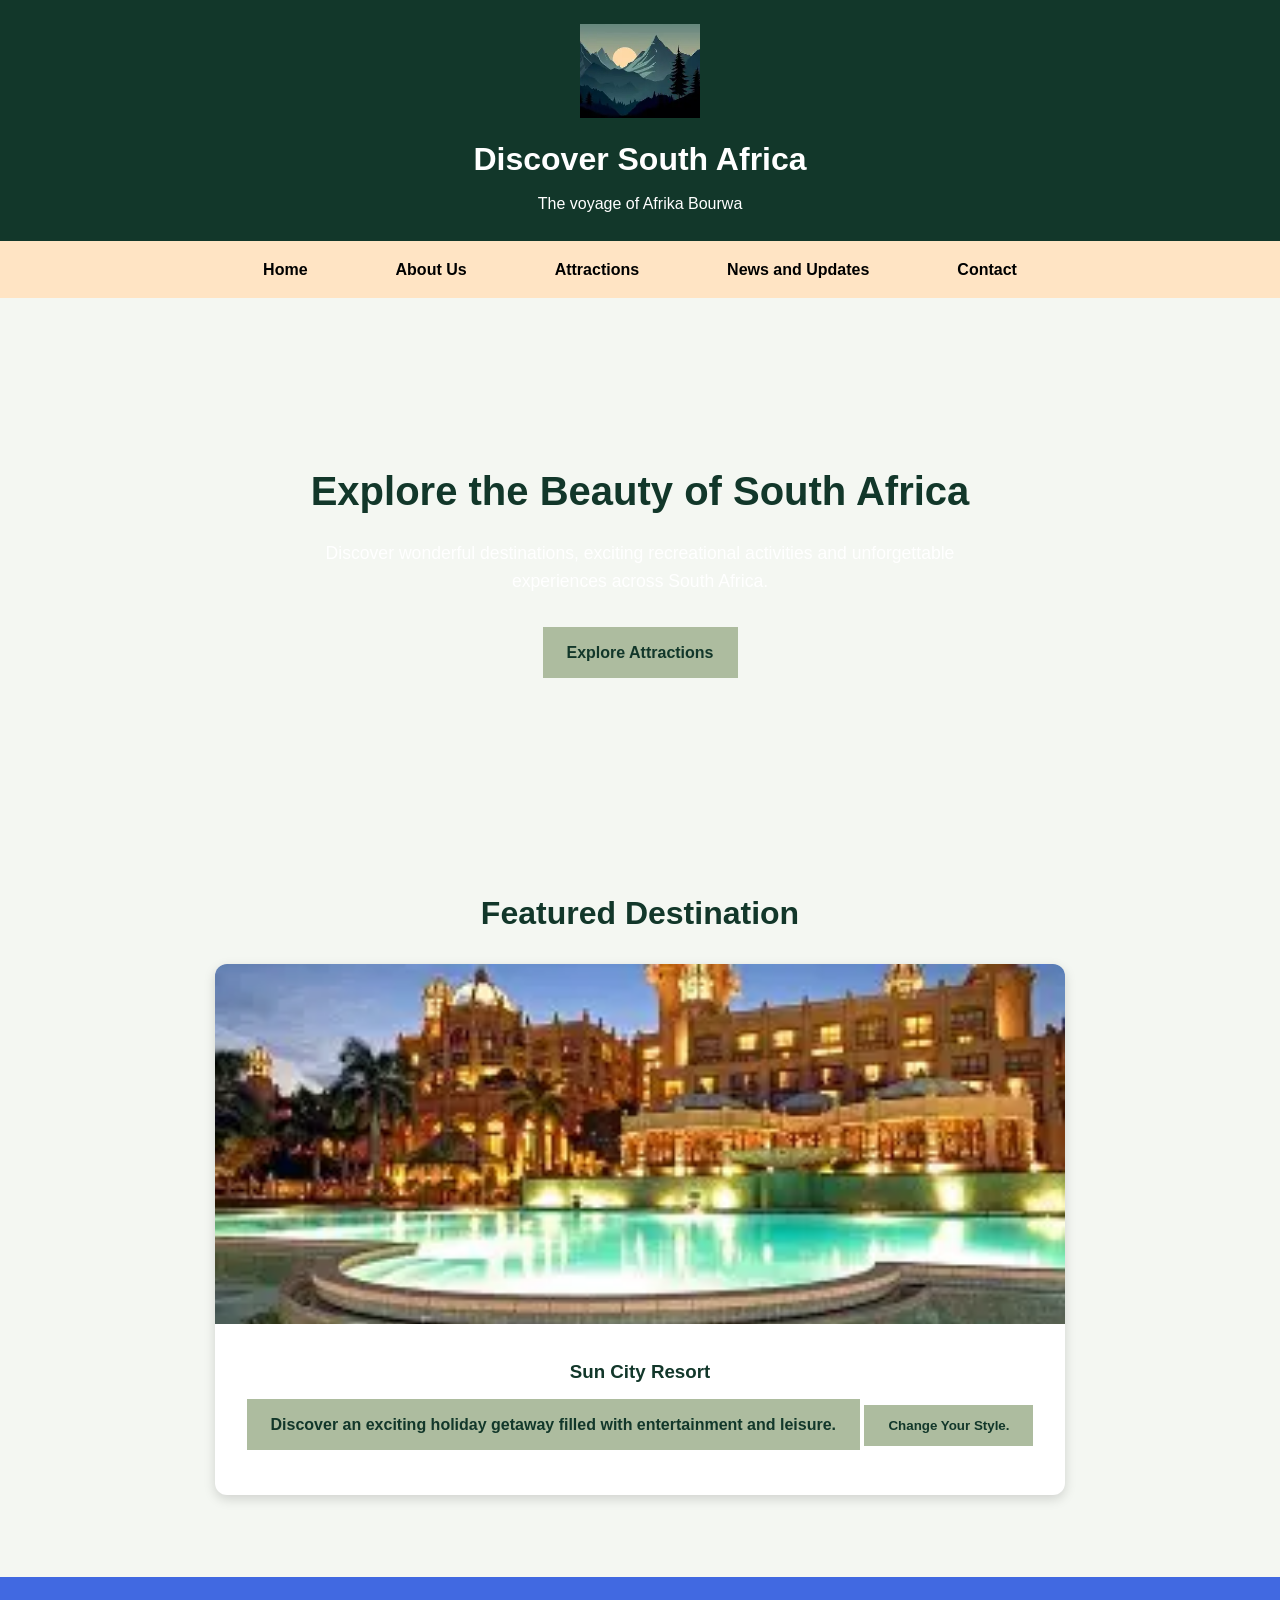
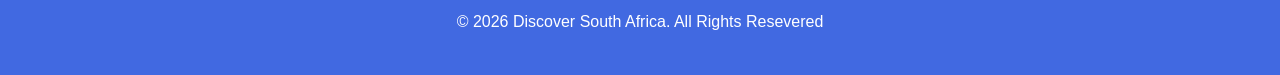
<file: docs/index.html>
<!DOCTYPE html>
<html lang="en">
<head>
    <meta charset="UTF-8">
    <meta name="viewport" content="width=device-width, initial-scale=1.0">
    <meta name="description" content="Discover South Africa's exciting tourist attractions, recreational destinations and holiday experience.">

    <title>Discover South Africa | Home</title>

    <link rel="stylesheet" href="css/styles.css">
</head>
<body>
    
    <header>

        <img
            src="images/Discover South Africa logo.webp"
            alt="Discover South Africa logo"
            width="150"
        >

        <h1>Discover South Africa</h1>

        <p>The voyage of Afrika Bourwa</p>

    </header>

    <nav>
        <ul>
            <li><a href="index.html">Home</a></li>
            <li><a href="Pages/about.html">About Us</a></li>
            <li><a href="Pages/gallery.html">Attractions</a></li>
            <li><a href="Pages/news and updates.html">News and Updates</a></li>
            <li><a href="Pages/contact.html">Contact</a></li> 
        </ul>
    </nav>
    
    <main>
        <section class="hero">

            <h2>Explore the Beauty of South Africa</h2>
            <p>
                Discover wonderful destinations, exciting recreational activities and unforgettable experiences across South Africa.
            </p>
            <a href="Pages/gallery.html" class="button">Explore Attractions</a>
        </section>

        <section class="featured-section">
            <h2>Featured Destination</h2>

            <div class="featured-card">
                <img id="featuredImage"
                     src="../images/Sun city resort.webp"
                     alt="Featured destination">
                
                <div class="featured-content">
                    <h3 id="featuredTitle">Sun City Resort</h3>

                    <p id="featuredDescription" class="button">
                        Discover an exciting holiday getaway filled with entertainment and leisure.
                    </p>

                    <button id="nextDestination" class="button">
                        Change Your Style.
                    </button>
                </div>
            </div>
        </section>
    </main>
    
    <footer>
        <p>
            © 2026 Discover South Africa.
            All Rights Resevered
        </p>
    </footer>
    <script src="../js/featured.js" defer></script>
</body>
</html>
</file>
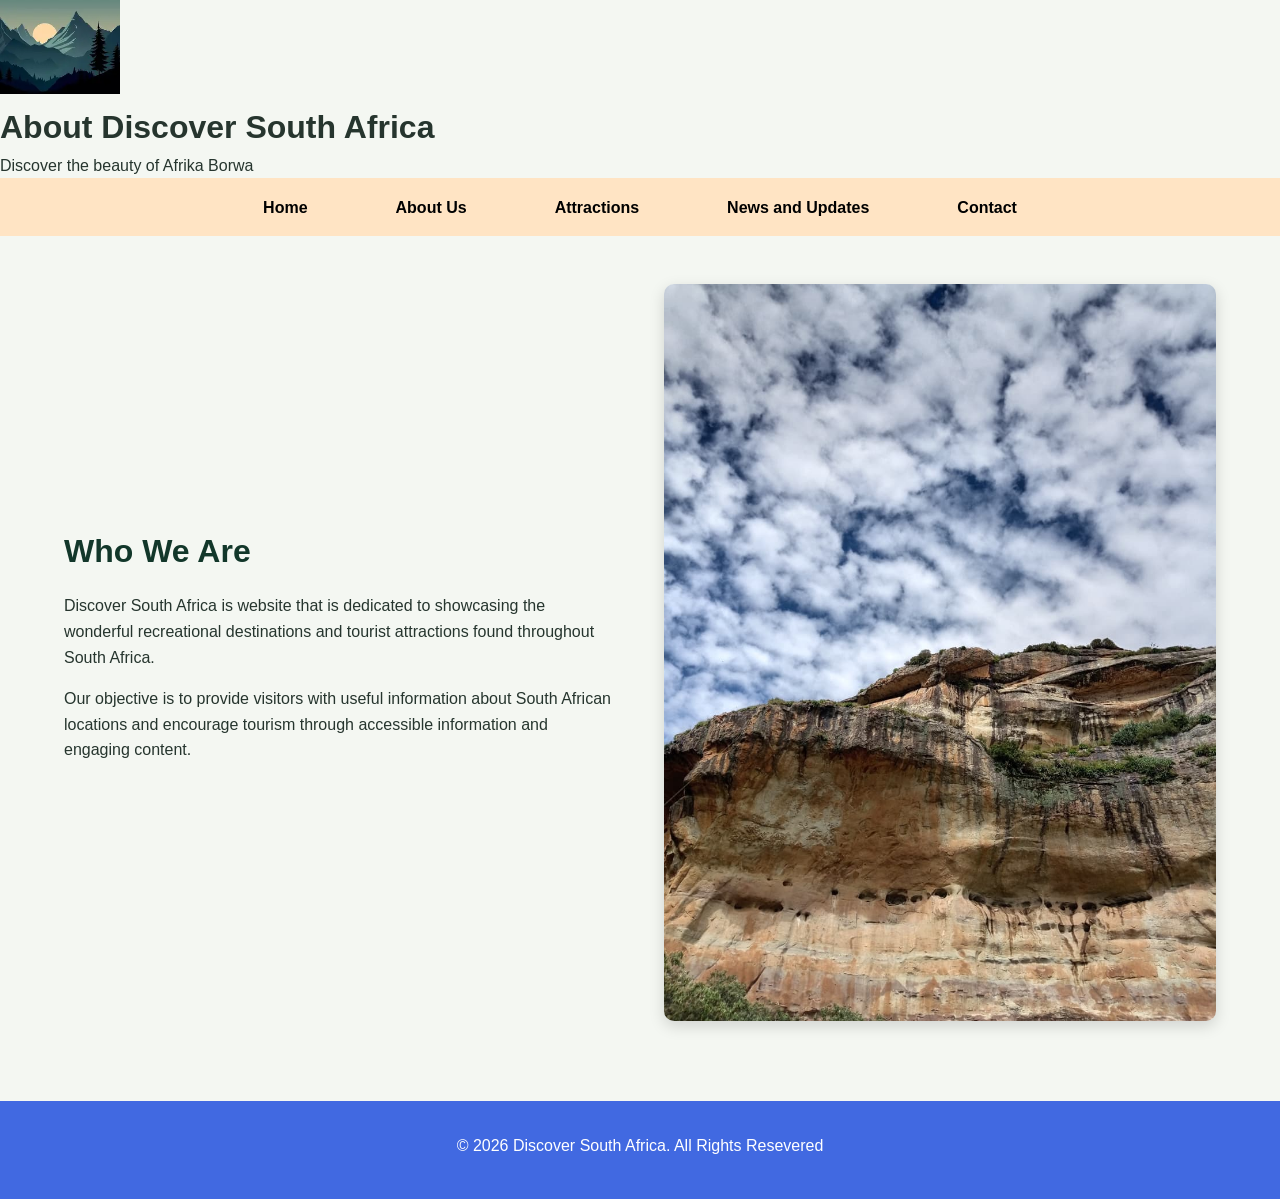
<file: docs/Pages/about.html>
<!DOCTYPE html>
<html lang="en">
<head>
    <meta charset="UTF-8">
    <meta name="viewport" content="width=device-width, initial-scale=1.0">
    <meta name="description" content="Learn about Discover South Africa and our mission to showcase South Africa's recreational hotspots.">
    <title>About Us | Discover South Africa</title>
    <link rel="stylesheet" href="../css/styles.css">
</head>
<body>
    <header">
        <img
            src="../images/Discover South Africa logo.webp"
            alt="Discover South Africa logo"
            width="120"
        >
        <h1>About Discover South Africa</h1>
        <p>Discover the beauty of Afrika Borwa</p>
    </header>

    <nav>
        <ul>
            <li><a href="../index.html">Home</a></li>
            <li><a href="about.html">About Us</a></li>
            <li><a href="gallery.html">Attractions</a></li>
            <li><a href="news and updates.html">News and Updates</a></li>
            <li><a href="contact.html">Contact</a></li>
        </ul>
    </nav>

    <main>
        <section class="about">
            <div class="about-text">
                <h2>Who We Are</h2>

                <p>
                    Discover South Africa is website that is dedicated to showcasing the wonderful recreational destinations and tourist attractions found throughout South Africa.
                </p>
                <p>Our objective is to provide visitors with useful information about South African locations and encourage tourism through accessible information and engaging content.</p>
            </div>

            <img
                src="../images/Clarens view.jpeg"
                alt="A tiny peek of Clarens"
            >
        </section>
    </main>

    <scrpit src="../js/gallery.js" defer></scrpit>
    <footer>
        <p>
            © 2026 Discover South Africa.
            All Rights Resevered
        </p>
    </footer>

</body>
</html>
</file>
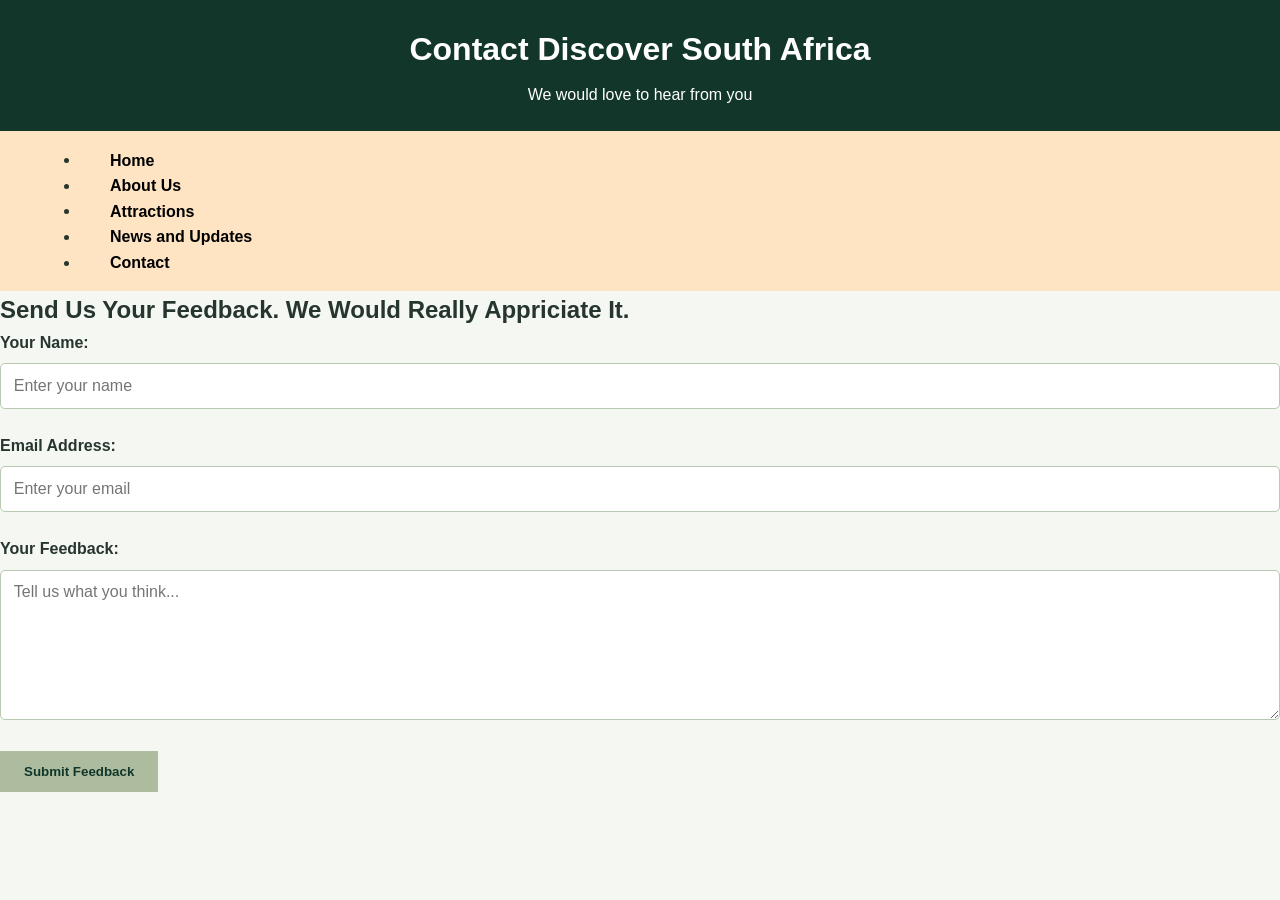
<file: docs/Pages/contact.html>
<!DOCTYPE html>
<html lang="en">
    <head>
        <meta charset="UTF-8">
        <meta name="viewport" content="width=device-width, initial-scale=1.0">

        <title>Contact Us | Discover South Africa</title>
        <link rel="stylesheet" href="../css/styles.css">
    </head>

    <body>
        <header>
            <h1>Contact Discover South Africa</h1>
            <p>We would love to hear from you</p>
        </header>

        <nav>
            <li><a href="../index.html">Home</a></li>
            <li><a href="about.html">About Us</a></li>
            <li><a href="gallery.html">Attractions</a></li>
            <li><a href="news and updates.html">News and Updates</a></li>
            <li><a href="contact.html">Contact</a></li>
        </nav>

        <main class="contact-container">

            <h2>Send Us Your Feedback. We Would Really Appriciate It.</h2>

            <form id="feedbackForm"
                  action="https://formspree.io/f/xjyyjkbr"
                  method="POST">

                <div class="form-group">
                 <label for="visitorName">Your Name:</label>
                 <input
                    type="text"
                    id="visitorName"
                    name="name"
                    placeholder="Enter your name"
                    required
                 >
                </div>

                <div class="form-group">
                 <label for="visitorEmail">Email Address:</label>
                 <input
                     type="email"
                     id="visitorEmail"
                     name="email"
                     placeholder="Enter your email"
                     required
                 >
                </div>

                <div class="form-group">
                 <label for="visitorMessage">Your Feedback:</label>
                 <textarea
                     id="visitorMessage"
                     name="message"
                     placeholder="Tell us what you think..."
                     minlength="10"
                     required
                 ></textarea>
               </div>

              <button type="submit" class="button">
                  Submit Feedback
              </button>

                <p id="formMessage" aria-live="polite"></p>

            </form>
        </main>
        <script src="../js/feedback.js" defer></script>
    </body>
</html>
</file>
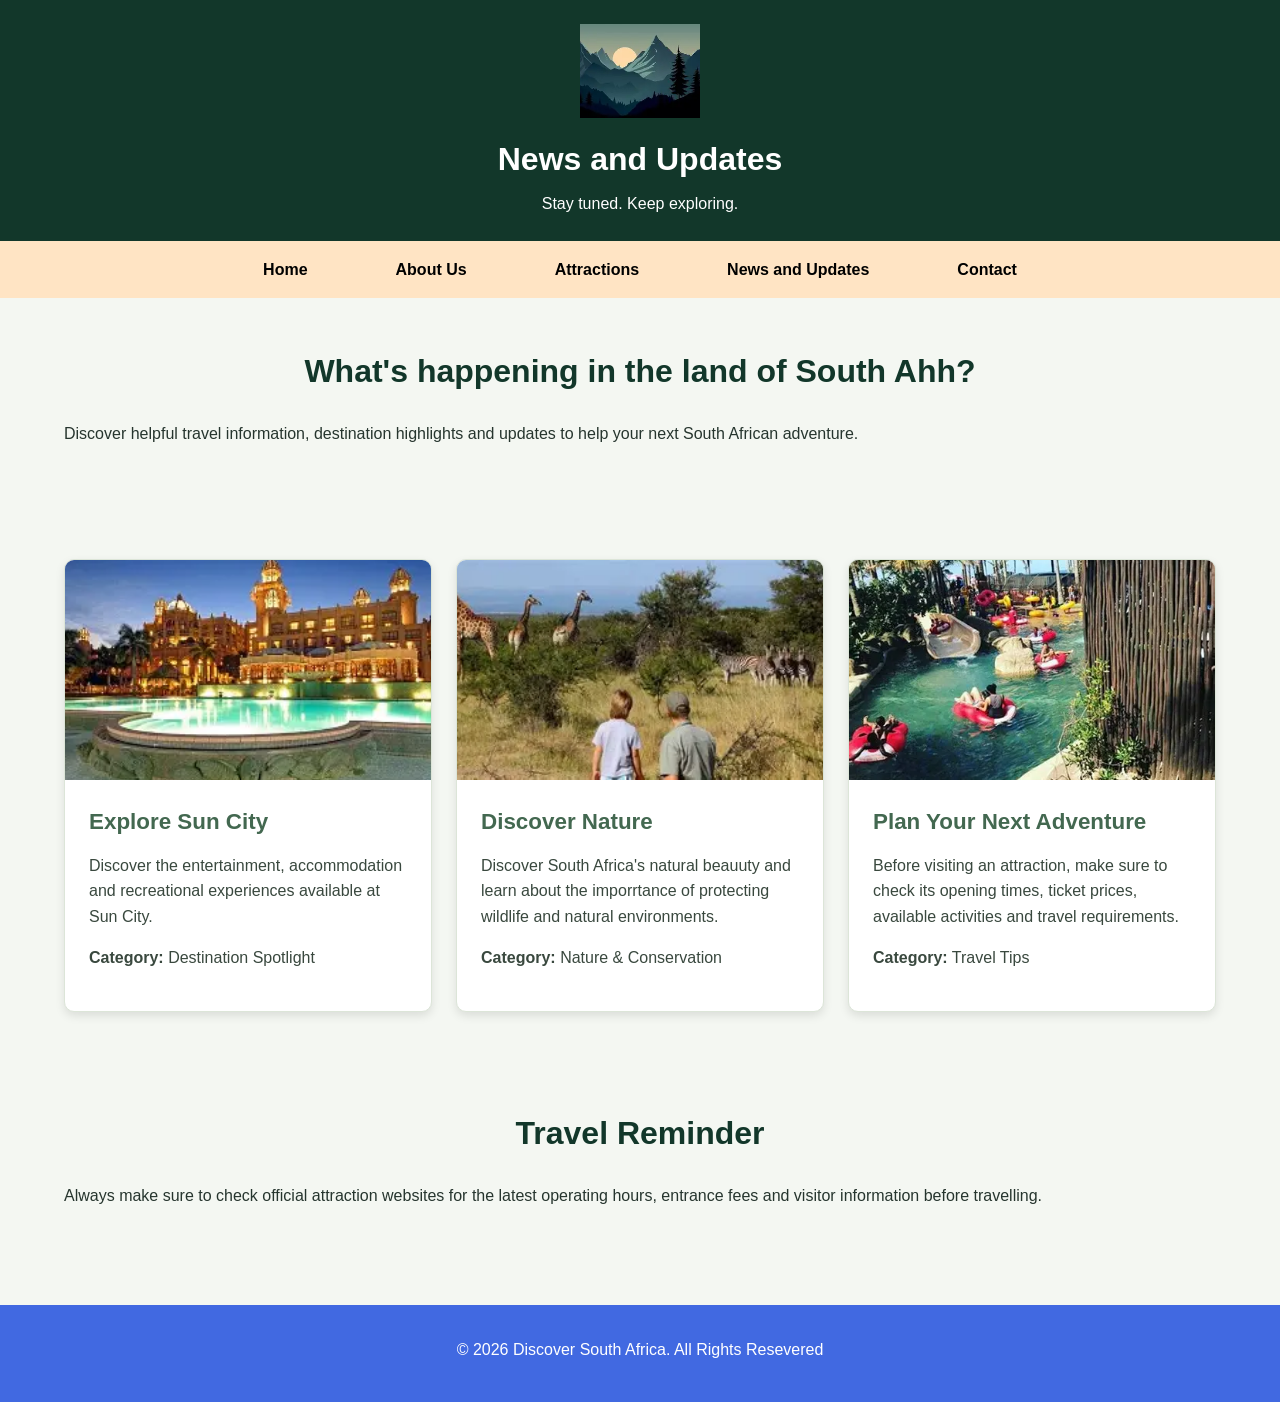
<file: docs/Pages/news and updates.html>
<!DOCTYPE html>
<html lang="en">
<head>
    <meta charset="UTF-8">
    <meta name="viewport" content="width=device-width, initial-scale=1.0">
    <meta name="description" content="Read travel updates, tourism information and helpful tips for exploring South Africa.">

    <title>News and Updates | Discover South Africa</title>
    <link rel="stylesheet" href="../css/styles.css">
</head>
<body>
    
    <header>
        <img
            src="../images/Discover South Africa logo.webp"
            alt="Discover South Africa logo"
            width="120"
        >

        <h1>News and Updates</h1>
        
        <p>Stay tuned. Keep exploring.</p>
    </header>

    <nav>
        <ul>
            <li><a href="../index.html">Home</a></li>
            <li><a href="about.html">About Us</a></li>
            <li><a href="gallery.html">Attractions</a></li>
            <li><a href="news and updates.html">News and Updates</a></li>
            <li><a href="contact.html">Contact</a></li>
        </ul>
    </nav>

    <main>

        <section>
            <h2>What's happening in the land of South Ahh?</h2>

            <p>
                Discover helpful travel information, destination highlights and updates to help your next South African adventure.
            </p>
        </section>

        <section class="attractions">
            <article class="card">
                <img
                    src="../images/Sun city resort.webp"
                    alt="Sun City restort"
                >

                <div class="card-content">
                    <h3>Explore Sun City</h3>

                    <p>
                        Discover the entertainment, accommodation and recreational experiences available at Sun City.
                    </p>
                    <p><strong>Category:</strong> Destination Spotlight</p>
                </div>
            </article>

            <article class="card">
                <img
                    src="../images/iSimangaliso game drive.webp"
                    alt="Game drive through iSimangaliso"
                >

                <div class="card-content">
                    <h3>Discover Nature</h3>

                    <p>
                        Discover South Africa's natural beauuty and learn about the imporrtance of protecting wildlife and natural environments.
                    </p>
                    <p><strong>Category:</strong> Nature & Conservation</p>
                </div>
            </article>

            <article class="card">
                <img
                    src="../images/Ushaka lazy river.webp"
                    alt="Ushaka Marine world's very own Lazy river"
                >

                <div class="card-content">
                    <h3>Plan Your Next Adventure</h3>

                    <p>
                        Before visiting an attraction, make sure to check its opening times, ticket prices, available activities and travel requirements.
                    </p>
                    <p><strong>Category:</strong> Travel Tips</p>
                </div>
            </article>
        </section>

        <section>
            <h2>Travel Reminder</h2>

            <p>
                Always make sure to check official attraction websites for the latest operating hours, entrance fees and visitor information before travelling.
            </p>
        </section>

        
    </main>
    
    <footer>
        <p>
            © 2026 Discover South Africa.
            All Rights Resevered
        </p>
    </footer>

    
</body>
</html>
</file>
<file: docs/css/styles.css>
/*1*/
* {
    margin: 0;
    padding: 0;
    box-sizing: border-box;
}
html {
    scroll-behavior: smooth;
}
body{
    font-family: Arial, Helvetica, sans-serif;
    font-size: 16px;
    line-height: 1.6;
    color: #26352e;
    background-color: #f4f7f2;

    display: flex;
    flex-direction: column;
    min-height: 100vh;
}

main {
    flex: 1;
}
img {
    max-width: 100%;
    height: auto;
}


/*2*/
header {
    background-color: #12372a;
    color: rgb(255, 255, 255);
    padding: 1.5rem 5%;
    text-align: center;
}
header img {
    width: 120px;
    margin-bottom: 0.5rem;
}
header h1{
    font-size: 2rem;
    margin-bottom: 0.4rem;
}
header p {
    font-size: 1rem;
}


/*3*/
nav {
    background-color: bisque;
    padding: 1rem 5%;
}

nav ul {
    list-style:none;
    display: flex;
    justify-content: center;
    align-items: center;
    flex-wrap: wrap;
    gap: 2.5rem;
}

nav a {
    color: black;
    text-decoration: none;
    font-weight: bold;
    
    padding: 0.6rem 1.5rem;
    border-radius: 5px;
    transition: 0.3s ease;
}

nav a:hover {
    background-color: #adbc9f;
    color: #12372a;
}

nav a:focus {
    outline: 2px solid white;
    outline-offset: 3px;
}


/*4*/
.hero {
    min-height: 60vh;
    display:flex;
    flex-direction: column;
    justify-content: center;
    align-items: center;
    text-align: center;

    padding: 4rem 5%;

    background: linear-gradient(rgba(0, 0, 0, 0.55), rgba(0, 0, 0, 0.55), url("images/Sun city.jpg"));
    background-size: cover;
    background-position: center;
    color: white;
}
.hero h2 {
    font-size: 2.5rem;
    margin-bottom: 1rem;
}
.hero p {
    max-width: 700px;
    font-size: 1.1rem;
    margin-bottom: 2rem;
}

/*5*/
.button{
    display: inline-block;
    background-color: #adbc9f;
    color: #12372a;
    text-decoration: none;

    padding: 0.8rem 1.5rem;
    border-radius: 2px solid #adbc9f;
    border: 6px;

    font-weight: bold;

    transition: 0.3s ease;
}

.button:hover {
    background-color: #12372a;
    color: white;
}

.button:active {
    transform: translateY(0);
}


/*6*/
section {
    width: 90%;
    max-width: 1200px;
    margin: 0 auto;
    padding: 3rem 0;
}

section h2 {
    text-align: center;
    color: #12372a;
    font-size: 2rem;
    margin-bottom: 1.5rem;
}

section p {
    margin-bottom: 1rem;
}


/*7*/
.attractions {
    display: grid;
    grid-template-columns: repeat(3, 1fr);
    gap: 1.5rem;
}

/*8*/
.card{
    background-color: white;
    border: 1px solid #dce5d8;
    border-radius: 10px;

    overflow: hidden;

    box-shadow: 0 4px 10px rgba(0, 0, 0, 0.1);
    transition: 0.3s ease;
}

.card:hover {
    transform: translateY(-5px);
    box-shadow: 0 8px 20px rgba(0, 0, 0, 0.15);
}

.card img {
    width: 100%;
    height: 220px;
    object-fit: cover;
    display: block;
}

.card-content {
    padding: 1.5rem;
}

.card h3 {
    color: #436850;
    font-size: 1.4rem;
    margin-bottom: 0.8rem;
}
.card p {
    margin-bottom: 1rem;
    color: #39483e;
}

/*9*/
.about {
    display: grid;
    grid-template-columns: 1fr 1fr;
    gap: 3rem;

    align-items: center;
}

.about img{
    width: 100%;
    border-radius: 10px;
    box-shadow: 0 5px 15px rgba(0, 0, 0, 0.15);
}

.about-text h2 {
    text-align: left;
    margin-bottom: 1rem;
}

.about-text p {
    margin-bottom: 1rem;
}


/*10*/
.contact-form {
    max-width: 700px;
    margin: 0 auto;

    background-color: white;
    padding: 2rem;

    border-radius: 10px;
    box-shadow: 0 4px 12px rgba(0, 0, 0, 0.1);
}

.form-group {
    margin-bottom: 1.5rem;
}

.form-group label {
    display: block;
    margin-bottom: 0.5rem;
    font-weight: bold;
}

.form-group input, .form-group textarea, .form-group select {
    width: 100%;
    padding: 0.8rem;
    border: 1px solid #b8c9b2;
    border-radius: 5px;
    font-family: inherit;
    font-size: 1rem;
}

.form-group textarea {
    min-height: 150px;
    resize: vertical;
}

.form-group input:focus, .form-group textarea:focus, .form-group select:focus {
    outline: none;
    border-color: #436850;
    box-shadow: 0 0 5px rgba(67, 104, 80, 0.4);
}


/*11*/

footer {
    background-color: royalblue;
    color: white;
    text-align: center;
    padding: 2rem 5%;
    margin-top: 2rem;
}

footer p {
    margin-bottom: 0.5rem;
}

footer a {
    color: lightcyan;
    text-decoration: none;
}

footer a:hover {
    text-decoration: underline;
}


/*12*/
.image-popup {
    display: none;
    position: fixed;
    z-index: 1000;
    top: 0;
    left: 0;
    width: 100%;
    height: 100%;
    background: rgba(0, 0, 0, 0.9);
    justify-content: center;
    align-items: center;
    flex-direction: column;
    padding: 20px;
}

.image-popup img {
    max-width: 90%;
    max-height: 75vh;
    object-fit: contain;
    border-radius: 10px;
}

.close-popup {
    position: absolute;
    top: 20px;
    right: 35px;
    color: white;
    font-size: 40px;
    cursor: pointer;
}

#popupCaption {
    color: white;
    margin-top: 15px;
    text-align: center;
}

/*13*/
.featured-section {
    padding: 50px 8%;
    text-align: center;
}

.featured-section h2 {
    margin-bottom: 25px;
}

.featured-card {
    max-width: 850px;
    margin: auto;
    background: white;
    border-radius: 12px;
    overflow: hidden;
    box-shadow: 0 4px 12px rgba(0, 0, 0, 0.15);
}

.featured-card img {
    width: 100%;
    height: 360px;
    object-fit: cover;
}

.featured-content {
    padding: 25px;
}

.featured-content h3 {
    color: #12372a;
    margin-bottom: 12px;
}

.featured-content p {
    margin-bottom: 20px;
}


/*14*/
.tourism-gallery {
    width: 90%;
    max-width: 1200px;
    margin: 40px auto;
}

.tourism-gallery h2 {
    margin-bottom: 20px;
}

/* Province buttons */

.province-buttons {
    display: flex;
    flex-wrap: wrap;
    gap: 12px;
    margin-bottom: 35px;
}

.province-button {
    padding: 12px 18px;
    border: none;
    border-radius: 8px;
    background-color: #176b45;
    color: white;
    cursor: pointer;
    transition: background-color 0.3s, transform 0.3s;
}

.province-button:hover {
    background-color: #0d482d;
    transform: translateY(-3px);
}

/* Search bar */

#attractionSearch {
    width: 100%;
    max-width: 500px;
    padding: 13px;
    margin-bottom: 15px;
    border: 1px solid #ccc;
    border-radius: 8px;
    font-size: 16px;
}

/* Attraction cards */

.attraction-grid {
    display: grid;
    grid-template-columns: repeat(auto-fit, minmax(230px, 1fr));
    gap: 25px;
    margin-top: 25px;
}

.attraction-grid .card {
    background-color: white;
    border-radius: 12px;
    overflow: hidden;
    box-shadow: 0 4px 12px rgba(0, 0, 0, 0.12);
    transition: transform 0.3s;
}

.attraction-grid .card:hover {
    transform: translateY(-5px);
}

.attraction-grid .card img {
    width: 100%;
    height: 190px;
    object-fit: cover;
    cursor: pointer;
}

.attraction-grid .card h3,
.attraction-grid .card p {
    padding: 0 15px;
}

.attraction-grid .card p {
    padding-bottom: 15px;
    line-height: 1.6;
}

/* =====================================
   IMAGE LIGHTBOX
===================================== */

.image-popup[hidden] {
    display: none;
}

.image-popup {
    position: fixed;
    inset: 0;
    z-index: 1000;
    background-color: rgba(0, 0, 0, 0.9);
    display: flex;
    justify-content: center;
    align-items: center;
    padding: 20px;
}

.popup-content {
    text-align: center;
    max-width: 900px;
    width: 100%;
}

.popup-content img {
    max-width: 100%;
    max-height: 75vh;
    object-fit: contain;
    border-radius: 8px;
}

.popup-content p {
    color: white;
    margin-top: 12px;
}

.close-popup {
    position: absolute;
    top: 20px;
    right: 35px;
    color: white;
    background: none;
    border: none;
    font-size: 45px;
    cursor: pointer;
}

/* Mobile responsiveness */

@media (max-width: 600px) {

    .tourism-gallery {
        width: 95%;
    }

    .province-button {
        flex: 1 1 40%;
    }

    .attraction-grid {
        grid-template-columns: 1fr;
    }

    .close-popup {
        top: 10px;
        right: 20px;
    }

}

/*15*/
@media screen and(max-width: 900px) {
    header h1 {
        font-size: 1.8rem;
    }

    .hero h2 {
        font-size: 2.2rem;
    }

    .attractions {
        grid-template-columns: repeat(2, 1fr);
    }

    .about {
        grid-template-columns: 1fr;
    }
}

/*16*/
@media screen and (max-width: 600px) {
    header {
        padding: 20px 10px;
    }
    header img {
        width: 100px;
    }
    header h1 {
        font-size: 25px;
    }
    
    nav ul {
        flex-direction: column;
        align-items: center;
        gap: 10px;
        padding: 10px;
    }
    nav ul li {
        width: 100%;
        text-align: center;
    }
    nav ul li a {
        display: block;
        padding: 12px;
    }

    .hero {
        padding: 50px 15px;
    }
    .hero h2 {
        font-size: 26px;
    }

    .attractions {
        grid-template-columns: 1fr;
    }

    .about {
        flex-direction: column;
    }
    .about img {
        width: 100%;
    }

    .featured-card img {
        height: 220px;
    }
    .featured-content {
        padding: 15px;
    }

    .contact-form {
        width: 100%
    }

    footer {
        padding: 20px 10px;
    }
}

.image-popup {
    display: none;
    position: fixed;
    inset: 0;
    z-index: 1000;

    background-color: rgba(0, 0, 0, 0.9);

    justify-content: center;
    align-items: center;

    padding: 20px;
}

/* Show the pop-up only when JavaScript adds this class */
.image-popup.is-open {
    display: flex;
}

.popup-content {
    max-width: 900px;
    width: 100%;
    text-align: center;
}

.popup-content img {
    max-width: 100%;
    max-height: 75vh;
    object-fit: contain;
    border-radius: 8px;
}

.popup-content p {
    color: white;
    margin-top: 12px;
}

.close-popup {
    position: absolute;
    top: 20px;
    right: 35px;

    color: white;
    background: none;
    border: none;

    font-size: 45px;
    cursor: pointer;
    z-index: 1001;
}

.close-popup:hover {
    color: #ffcc00;
}

@media screen and (max-width: 600px) {
    .close-popup {
        top: 10px;
        right: 20px;
    }
}
</file>
